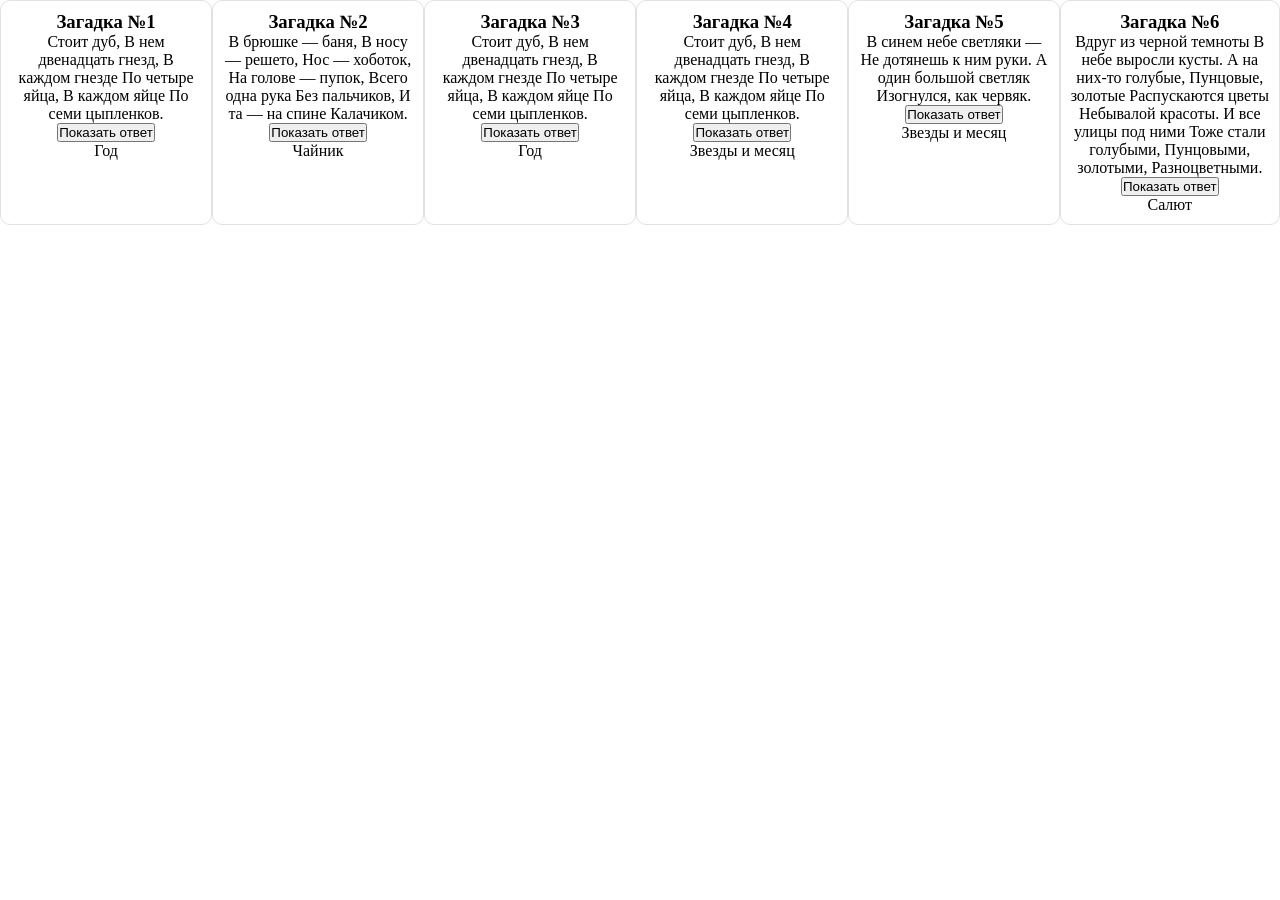
<file: lesson_7/index.html>
<!DOCTYPE html>
<html lang="en">
<head>
    <link rel="stylesheet" href="style.css">
    <meta charset="UTF-8">
    <title>Title</title>
</head>
<body>
<div class="riddle">
    <h3>Загадка №1</h3>
    <p>Стоит дуб,
        В нем двенадцать гнезд,
        В каждом гнезде
        По четыре яйца,
        В каждом яйце
        По семи цыпленков.
    </p><button class="show-answer">Показать ответ</button>
    <p class="answer">Год</p>
</div>
    <div class="riddle">
        <h3>Загадка №2</h3>
        <p>В брюшке — баня,
            В носу — решето,
            Нос — хоботок,
            На голове — пупок,
            Всего одна рука
            Без пальчиков,
            И та — на спине
            Калачиком.
        </p>
        <button class="show-answer" >Показать ответ</button>
        <p class="answer">Чайник</p>
    </div>
    <div class="riddle">
        <h3>Загадка №3</h3>
        <p>Стоит дуб,
            В нем двенадцать гнезд,
            В каждом гнезде
            По четыре яйца,
            В каждом яйце
            По семи цыпленков.
        </p><button class="show-answer">Показать ответ</button>
        <p class="answer">Год</p>
    </div>
    <div class="riddle">
        <h3>Загадка №4</h3>
        <p>
            Стоит дуб,
            В нем двенадцать гнезд,
            В каждом гнезде
            По четыре яйца,
            В каждом яйце
            По семи цыпленков.
        </p>
        <button class="show-answer">Показать ответ</button>
        <p class="answer">Звезды и месяц</p>
    </div>
    <div class="riddle">
        <h3>Загадка №5</h3>
        <p>
        В синем небе светляки —
         Не дотянешь к ним руки.
         А один большой светляк
         Изогнулся, как червяк.
        </p>
    <button class="show-answer">Показать ответ</button>
    <p class="answer">Звезды и месяц</p>
    </div>
    <div class="riddle">
        <h3>Загадка №6</h3>
        <p>
            Вдруг из черной темноты
            В небе выросли кусты.
            А на них-то голубые,
            Пунцовые, золотые
            Распускаются цветы
            Небывалой красоты.
            И все улицы под ними
            Тоже стали голубыми,
            Пунцовыми, золотыми,
            Разноцветными.
        </p>
        <button class="show-answer">Показать ответ</button>
        <p class="answer">Салют</p>
    </div>
</body>
<script src="app.js"></script>
</html>
</file>
<file: lesson_7/style.css>
* {
    margin: 0px ;
    padding: 0px;
    box-sizing: border-box;
}
.riddle {
    border: 1px solid rgb(225, 225, 225);
    width: 250px;
    height: 200px;
    background-color: #fff;
    padding: 10px;
    border-radius: 10px;
    text-align: center;
    display: inline-block;
    display: table-cell;
}
.toggle{
    text-decoration: line-through;
}
</file>
